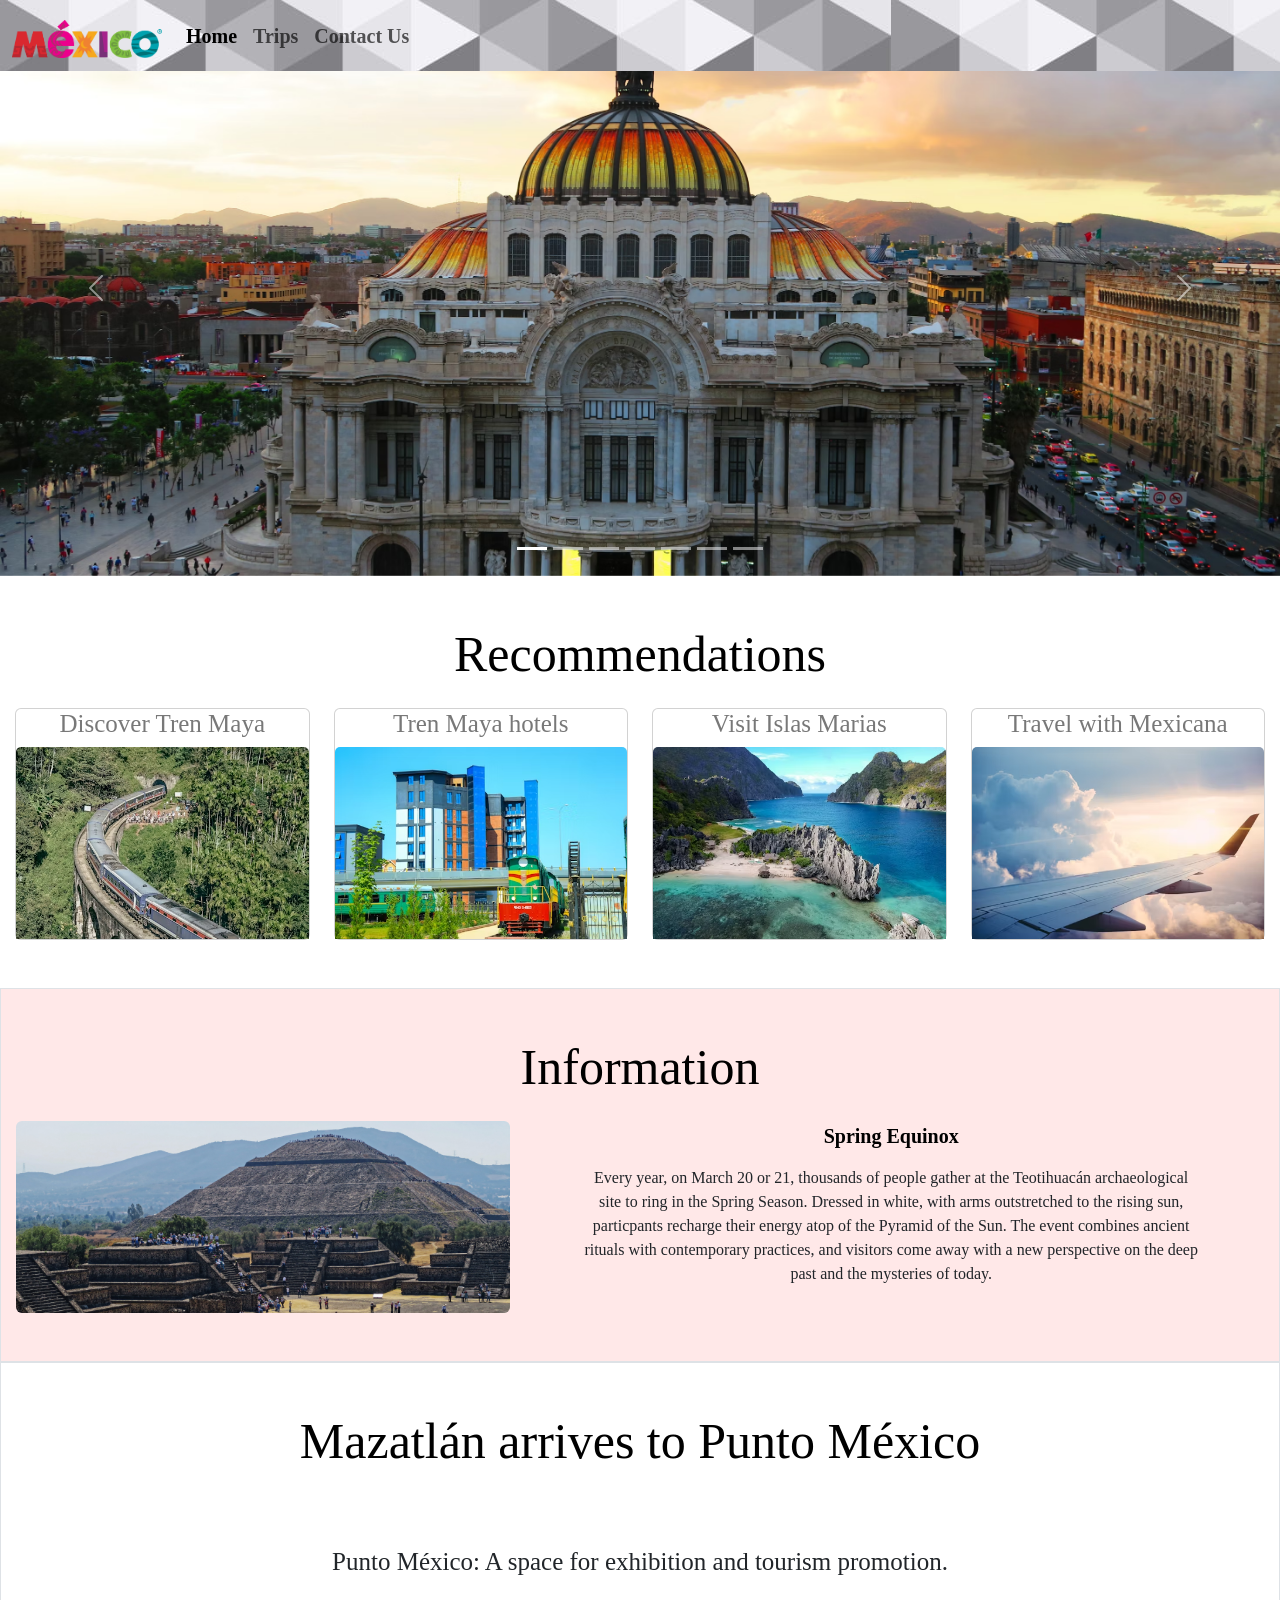
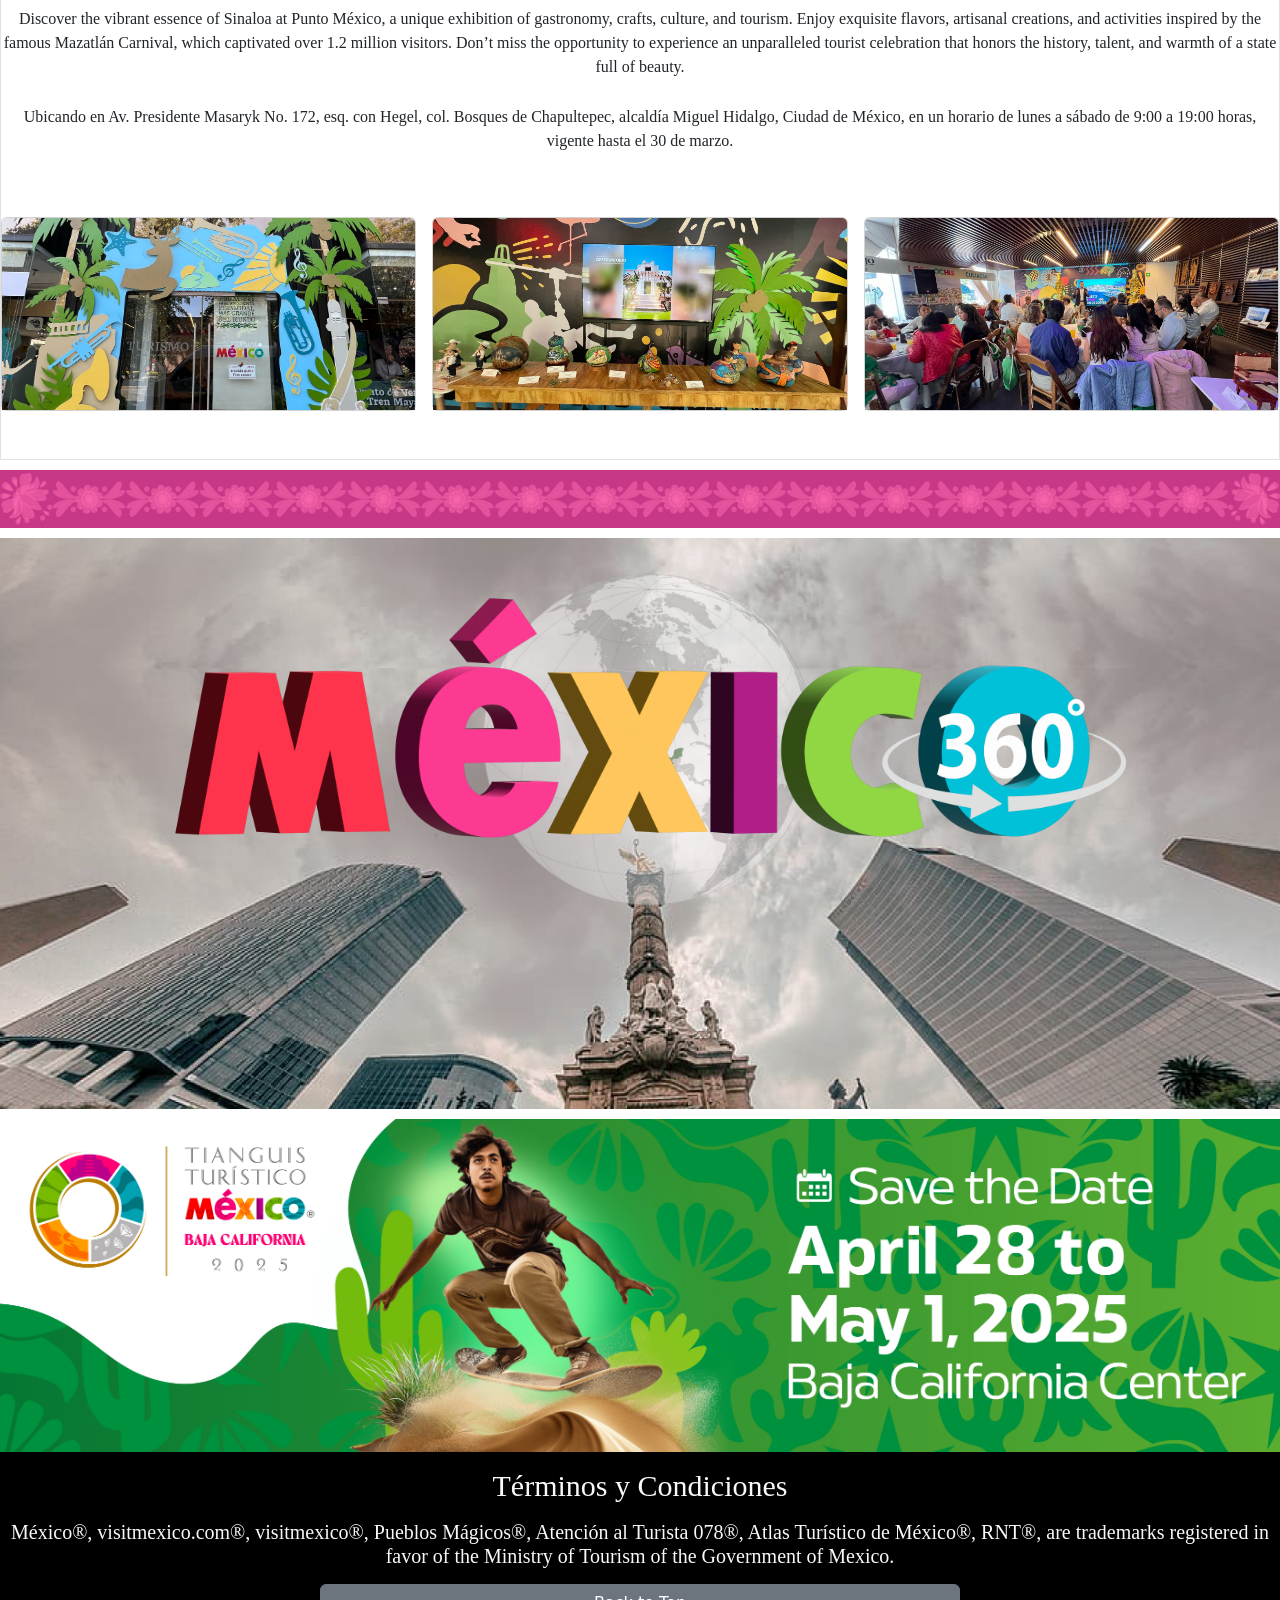
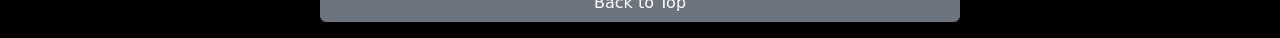
<file: index.html>
<!DOCTYPE html>
<html lang="en">
<head>
    <meta charset="UTF-8">
    <meta name="viewport" content="width=device-width, initial-scale=1.0">
    <title>Travel Mexico</title>
    <link href="https://cdn.jsdelivr.net/npm/bootstrap@5.3.0/dist/css/bootstrap.min.css" rel="stylesheet">
    <script src="script_index.js"></script>
    <link rel="stylesheet" href="styles_index.css">


</head>
<body>

    <!-- Navbar -->
    <nav class="navbar navbar-expand-lg navbar-light bg-light fixed-top">
        <div class="container-fluid">
            <a class="navbar-brand" href="index.html">
                <img src="Images/logo.png" alt="logo" width="150">
            </a>
            <button class="navbar-toggler" type="button" data-bs-toggle="collapse" data-bs-target="#navbarNav">
                <span class="navbar-toggler-icon"></span>
            </button>
            <div class="collapse navbar-collapse" id="navbarNav">
                <ul class="navbar-nav">
                    <li class="nav-item"><a class="nav-link active" href="index.html">Home</a></li>
                    <li class="nav-item"><a class="nav-link" href="trips.html">Trips</a></li>
                    <li class="nav-item"><a class="nav-link" href="contact.html">Contact Us</a></li>

                </ul>
            </div>
        </div>
    </nav>

    <!-- Hero Images(carousel) -->
    <div id="carousel1" class="carousel slide" data-bs-ride="carousel">
        <div class="carousel-indicators">
          <button type="button" data-bs-target="#carousel1" data-bs-slide-to="0" class="active" aria-current="true" aria-label="Slide 1"></button>
          <button type="button" data-bs-target="#carousel1" data-bs-slide-to="1" aria-label="Slide 2"></button>
          <button type="button" data-bs-target="#carousel1" data-bs-slide-to="2" aria-label="Slide 3"></button>
          <button type="button" data-bs-target="#carousel1" data-bs-slide-to="3" aria-label="Slide 4"></button>
          <button type="button" data-bs-target="#carousel1" data-bs-slide-to="4" aria-label="Slide 5"></button>
          <button type="button" data-bs-target="#carousel1" data-bs-slide-to="5" aria-label="Slide 6"></button>
          <button type="button" data-bs-target="#carousel1" data-bs-slide-to="6" aria-label="Slide 7"></button>
        </div>
        <div class="carousel-inner">
          <div class="carousel-item active">
            <img class="hero-img d-block w-100" src="Images/image1.avif" alt="First slide">
          </div>
          <div class="carousel-item">
            <img class="hero-img d-block w-100" src="Images/image2.avif" alt="Second slide">
          </div>
          <div class="carousel-item">
            <img class="hero-img d-block w-100" src="Images/image3.avif" alt="Third slide">
          </div>
          <div class="carousel-item">
            <img class="hero-img d-block w-100" src="Images/image4.avif" alt="Fourth slide">
          </div>
          <div class="carousel-item">
            <img class="hero-img d-block w-100" src="Images/image5.avif" alt="Fifth slide">
          </div>
          <div class="carousel-item">
            <img class="hero-img d-block w-100" src="Images/image6.avif" alt="Sixth slide">
          </div>
          <div class="carousel-item">
            <img class="hero-img d-block w-100" src="Images/image7.avif" alt="Seventh slide">
          </div>
          <button class="carousel-control-prev" type="button" data-bs-target="#carousel1" data-bs-slide="prev">
            <span class="carousel-control-prev-icon" aria-hidden="true"></span>
            <span class="visually-hidden">Previous</span>
          </button>
          <button class="carousel-control-next" type="button" data-bs-target="#carousel1" data-bs-slide="next">
            <span class="carousel-control-next-icon" aria-hidden="true"></span>
            <span class="visually-hidden">Next</span>
          </button>
      </div>

    </div>

    <!-- Recomendations (cards) -->
    <div class="recommendations-container py-5">
        <h2 class="text-center mb-4">Recommendations</h2>
        <div class="row row-cols-1 row-cols-sm-2 row-cols-md-2 row-cols-lg-4 g-4">
          <!-- Card 1 -->
          <div class="col">
            <div class="card">
                <h5 class="card-title">Discover Tren Maya</h5>
                <img src="Images/rec1.avif" class="card-img-top img-fluid" alt="Card Image 1">
            </div>
          </div>
      
          <!-- Card 2 -->
          <div class="col">
            <div class="card">
                <h5 class="card-title">Tren Maya hotels</h5>
                <img src="Images/rec2.avif" class="card-img-top img-fluid" alt="Card Image 2">
            </div>
          </div>
      
          <!-- Card 3 -->
          <div class="col">
            <div class="card">
                <h5 class="card-title">Visit Islas Marias</h5>
                <img src="Images/rec3.avif" class="card-img-top img-fluid" alt="Card Image 3">
            </div>
          </div>
      
          <!-- Card 4 -->
          <div class="col">
            <div class="card">
                <h5 class="card-title">Travel with Mexicana</h5>
                <img src="Images/rec4.avif" class="card-img-top img-fluid" alt="Card Image 4">
            </div>
          </div>
        </div>
      </div>

<!-- Information -->
    <div class="info-container py-5 border" >
        <h2 class="text-center mb-4">Information</h2>
        <div class="row row-cols-1 row-cols-sm-2 row-cols-md-2 row-cols-lg-2 g-2">
            <div class="info-img" >
                <img src="Images/info1.jpg" class="rounded card-img-top img-fluid" alt="Info Image 1">
            </div>
            <div class="info-text">
                <h5 class="info-head">Spring Equinox</h5>
                <p class="info-paragraph">Every year, on March 20 or 21, thousands of people gather at the Teotihuacán archaeological site to ring in the Spring Season. Dressed in white, with arms outstretched to the rising sun, particpants recharge their energy atop of the Pyramid of the Sun. The event combines ancient rituals with contemporary practices, and visitors come away with a new perspective on the deep past and the mysteries of today.</p>
            </div>
        </div>
    </div>

<!-- Mazatlan -->
    <div class="mazatlan-container py-5 border" >
        <h2 class="text-center mb-4">Mazatlán arrives to Punto México</h2>
        <div class="mazatlan-text py-5">
            <p class="mazatlan-head">Punto México: A space for exhibition and tourism promotion.</p>
            <p class="mazatlan-paragraph">Discover the vibrant essence of Sinaloa at Punto México, a unique exhibition of gastronomy, crafts, culture, and tourism. Enjoy exquisite flavors, artisanal creations, and activities inspired by the famous Mazatlán Carnival, which captivated over 1.2 million visitors. Don’t miss the opportunity to experience an unparalleled tourist celebration that honors the history, talent, and warmth of a state full of beauty.</p>
            <p class="mazatlan-paragraph">Ubicando en Av. Presidente Masaryk No. 172, esq. con Hegel, col. Bosques de Chapultepec, alcaldía Miguel Hidalgo, Ciudad de México, en un horario de lunes a sábado de 9:00 a 19:00 horas, vigente hasta el 30 de marzo.</p>
        </div>
        <div class="mazatlan-img row row-cols-1 row-cols-sm-2 row-cols-md-2 row-cols-lg-3 g-3">
        <!-- Card 1 -->
            <div class="col">
                <div class="card">
                    <img src="Images/m1.jpeg" class="card-img-top img-fluid" alt="Mazatlan 1">
                </div>
            </div>
            <!-- Card 2 -->
            <div class="col">
                <div class="card">
                    <img src="Images/m2.jpeg" class="card-img-top img-fluid" alt="Mazatlan 2">
                </div>
            </div>
        
            <!-- Card 3 -->
            <div class="col">
                <div class="card">
                    <img src="Images/m3.jpeg" class="card-img-top img-fluid" alt="Mazatlan 3">
                </div>
            </div>
        </div>
    </div>
    <!-- Final images + Footer -->
     <img src="Images/divider.jpg" class="divider img-fluid" alt="Banner Image">
     <img src="Images/mexico360.png" class="divider img-fluid" alt="Banner Image">
     <img src="Images/std.jpg" class="divider img-fluid" alt="Banner Image">
    
    <footer class="bg-black text-light py-3">
        <div class="f-container text-light text center">
            <p class="fp1 display-5 mb-3">Términos y Condiciones </p>
            <p class="fp2 display-5 mb-3">México®️, visitmexico.com®️, visitmexico®️, Pueblos Mágicos®️, Atención al Turista 078®️, Atlas Turístico de México®️, RNT®️, are trademarks registered in favor of the Ministry of Tourism of the Government of Mexico.</p>  
        </div>
        <div class="d-grid gap-2 col-6 mx-auto">
            <button onclick="toTop()" class="btn btn-secondary" type="button">Back to Top</button>
        </div>
    </footer>
    

<script src="https://cdn.jsdelivr.net/npm/bootstrap@5.3.0/dist/js/bootstrap.bundle.min.js"></script>
</body>
</html>
</file>
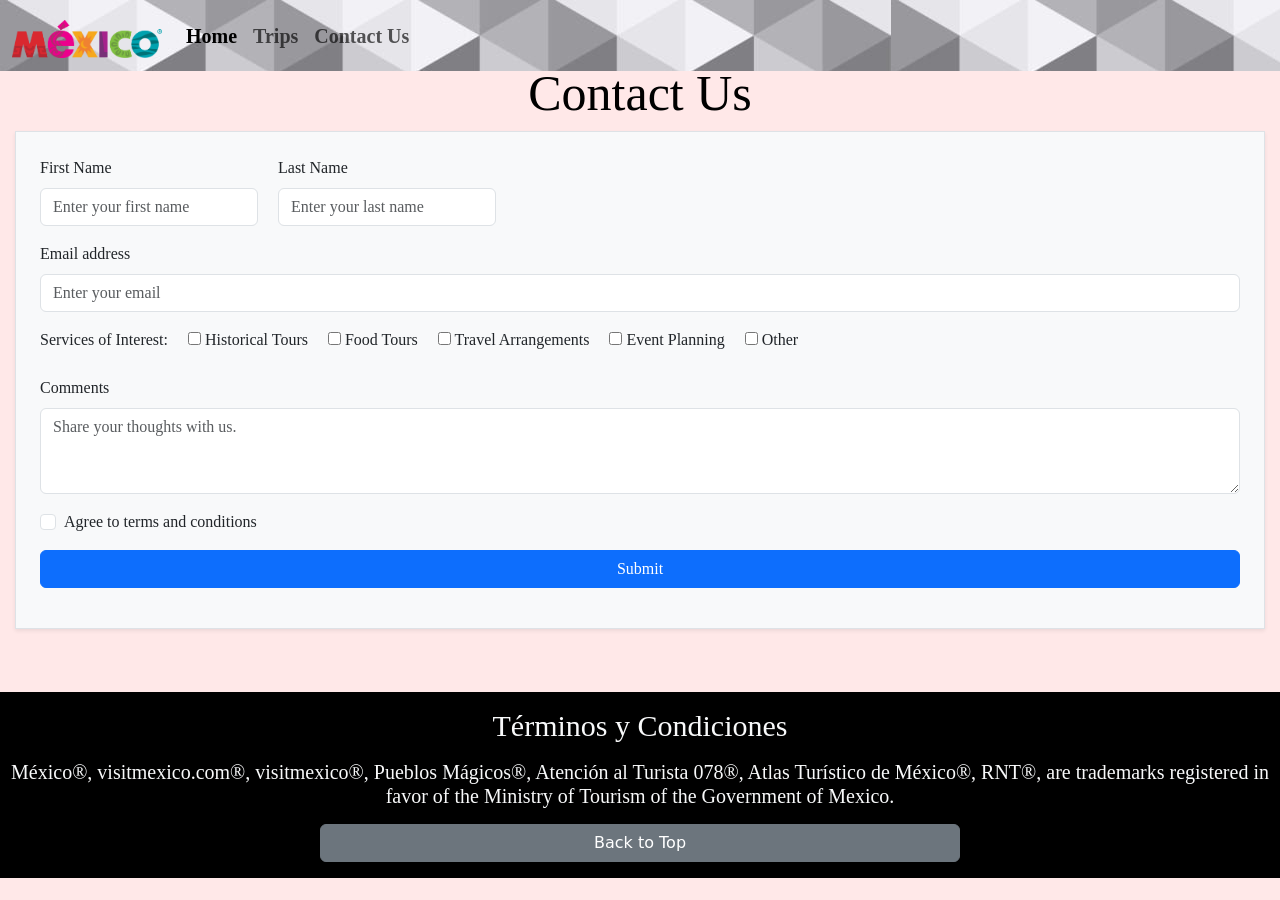
<file: contact.html>
<!DOCTYPE html>
<html lang="en">
<head>
    <meta charset="UTF-8">
    <meta name="viewport" content="width=device-width, initial-scale=1.0">
    <title>Travel Mexico</title>
    <link href="https://cdn.jsdelivr.net/npm/bootstrap@5.3.0/dist/css/bootstrap.min.css" rel="stylesheet">
    <script src="script_contact.js"></script>
    <link rel="stylesheet" href="styles_contact.css">

</head>
<body>

<!-- Navbar -->
<nav class="navbar navbar-expand-lg navbar-light bg-light fixed-top">
    <div class="container-fluid">
        <a class="navbar-brand" href="index.html">
            <img src="Images/logo.png" alt="logo" width="150">
        </a>
    <button class="navbar-toggler" type="button" data-bs-toggle="collapse" data-bs-target="#navbarNav">
            <span class="navbar-toggler-icon"></span>
        </button>
        <div class="collapse navbar-collapse" id="navbarNav">
            <ul class="navbar-nav">
                <li class="nav-item"><a class="nav-link active" href="index.html">Home</a></li>
                <li class="nav-item"><a class="nav-link" href="trips.html">Trips</a></li>
                <li class="nav-item"><a class="nav-link" href="contact.html">Contact Us</a></li>

            </ul>
        </div>
    </div>
</nav>

    <!-- Login Form -->
    <div class="form-container py-5">
        <h2 class="text-center">Contact Us</h2>
        <form class="border p-4 shadow-sm bg-light needs-validation">
            <div class = "mb-3 p-0 form-check form-check-inline">
                <label for="name" class="form-label">First Name</label>
                <input type="text" class="form-control" id="name" placeholder="Enter your first name" required>
            </div>
            <div class = "mb-3 p-0 form-check form-check-inline">
                <label for="name" class="form-label">Last Name</label>
                <input type="text" class="form-control" id="name" placeholder="Enter your last name" required>
            </div>
            <div class="mb-3">
                <label for="email" class="form-label">Email address</label>
                <input type="email" class="form-control" id="email" placeholder="Enter your email" required>
            </div>
            <div class="mb-3" style="display: flex; gap: 20px;">
                <label for="services" class="form-label">Services of Interest:</label>
                <label><input type="checkbox" name="services"> Historical Tours</label>
                <label><input type="checkbox" name="services"> Food Tours</label>
                <label><input type="checkbox" name="services"> Travel Arrangements</label>
                <label><input type="checkbox" name="services"> Event Planning</label>
                <label><input type="checkbox" name="services"> Other</label>
              </div>
            <div class="mb-3">
                <label for="comments" class="form-label">Comments</label>
                <textarea type="comments" class="form-control" id="comments" placeholder="Share your thoughts with us." rows="3"></textarea>
            <div class = "form-check mt-3 mb-3">
                <input class="form-check-input" type="checkbox" value="" id="flexCheckDefault" required>
                <label class="form-check-label" for="flexCheckDefault"> Agree to terms and conditions
            </div>
            <button type="submit" class="btn btn-primary w-100">Submit</button>
            </div>
        </form>
    </div>

    <!-- Footer -->
    <footer class="bg-black text-light py-3">
        <div class="f-container text-light text center">
            <p class="fp1 display-5 mb-3">Términos y Condiciones </p>
            <p class="fp2 display-5 mb-3">México®️, visitmexico.com®️, visitmexico®️, Pueblos Mágicos®️, Atención al Turista 078®️, Atlas Turístico de México®️, RNT®️, are trademarks registered in favor of the Ministry of Tourism of the Government of Mexico.</p>  
        </div>
        <div class="d-grid gap-2 col-6 mx-auto">
            <button onclick="toTop()" class="btn btn-secondary" type="button">Back to Top</button>
        </div>

    </footer>

<script src="https://cdn.jsdelivr.net/npm/bootstrap@5.3.0/dist/js/bootstrap.bundle.min.js"></script>    
</body>
</html>
</file>
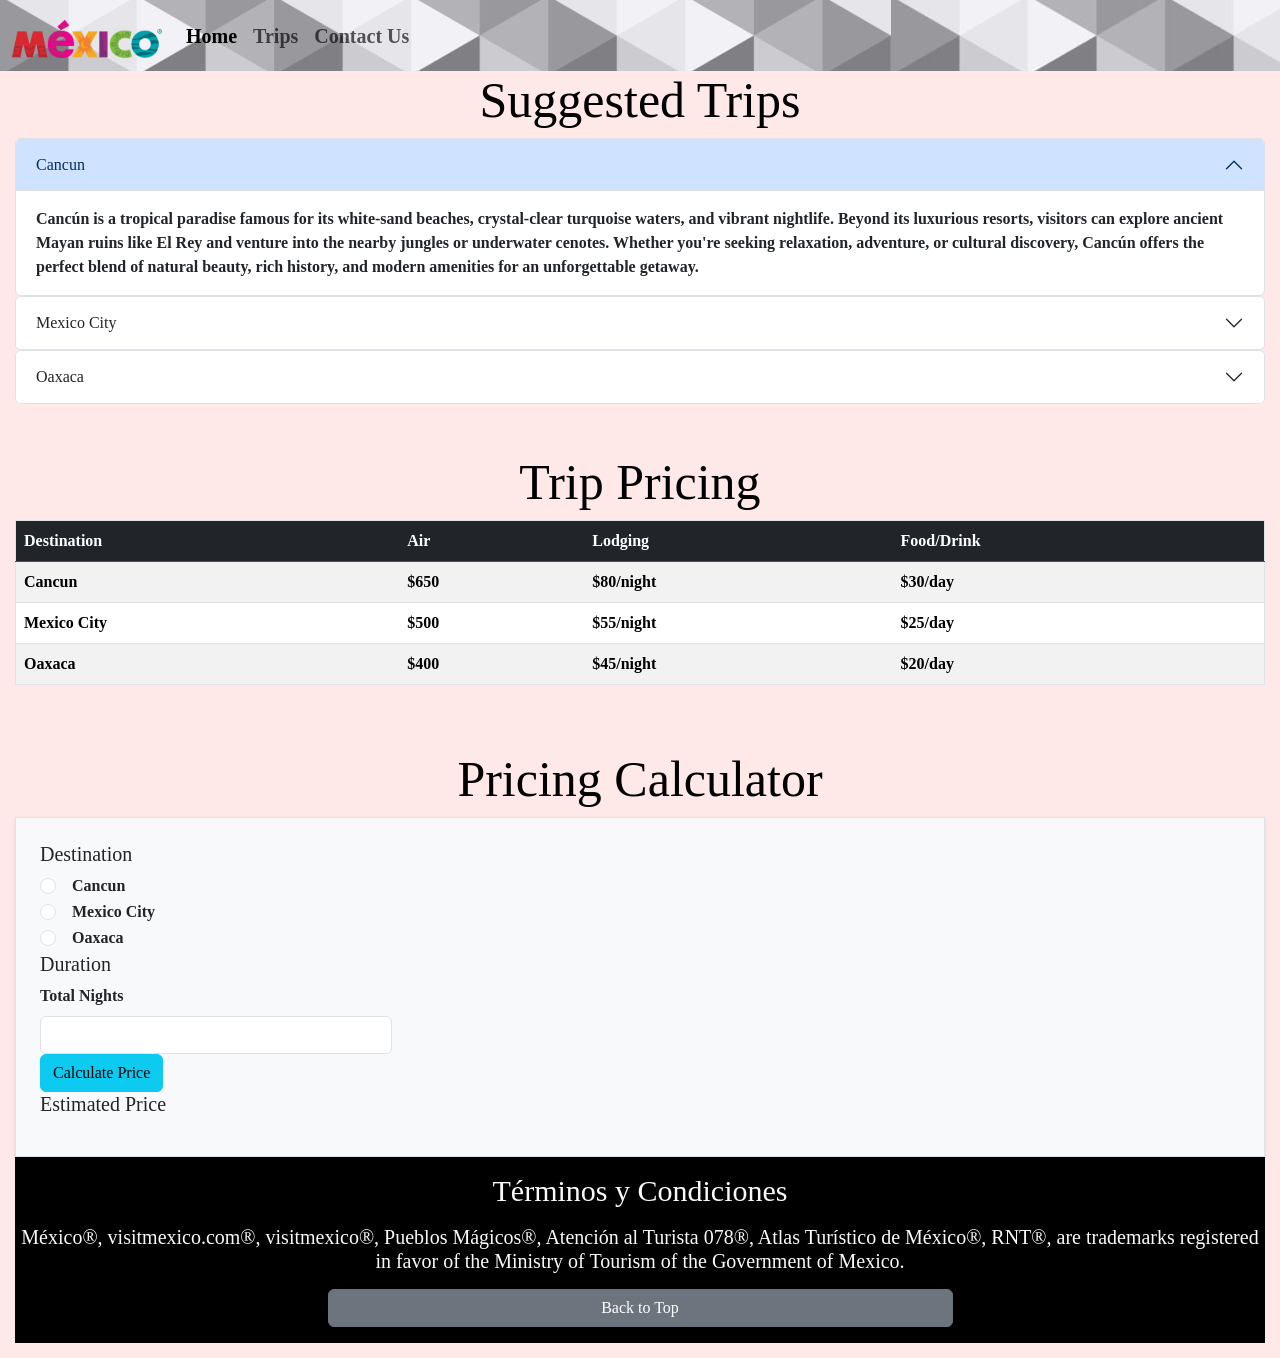
<file: trips.html>
<!DOCTYPE html>
<html lang="en">
<head>
    <meta charset="UTF-8">
    <meta name="viewport" content="width=device-width, initial-scale=1.0">
    <title>Travel Mexico</title>
    <link href="https://cdn.jsdelivr.net/npm/bootstrap@5.3.0/dist/css/bootstrap.min.css" rel="stylesheet">
    <script src="script_trips.js"></script>
    <link rel="stylesheet" href="styles_trips.css">
</head>
  
<!-- Navbar -->
    <nav class="navbar navbar-expand-lg navbar-light bg-light fixed-top">
        <div class="container-fluid">
          <a class="navbar-brand" href="index.html">
            <img src="Images/logo.png" alt="logo" width="150">
        </a>
        <button class="navbar-toggler" type="button" data-bs-toggle="collapse" data-bs-target="#navbarNav">
                <span class="navbar-toggler-icon"></span>
            </button>
            <div class="collapse navbar-collapse" id="navbarNav">
                <ul class="navbar-nav">
                    <li class="nav-item"><a class="nav-link active" href="index.html">Home</a></li>
                    <li class="nav-item"><a class="nav-link" href="trips.html">Trips</a></li>
                    <li class="nav-item"><a class="nav-link" href="contact.html">Contact Us</a></li>

                </ul>
            </div>
        </div>
    </nav>

<body>

<!-- Bootstrap 5.3 Accordion Example -->
<div class="accordion" id="accordion1">
    <h2 class="text-center">Suggested Trips</h2>

    <div class="accordion-item">
      <h2 class="accordion-header" id="headingOne">
        <button class="accordion-button" type="button" data-bs-toggle="collapse" data-bs-target="#collapseOne" aria-expanded="true" aria-controls="collapseOne">
          Cancun
        </button>
      </h2>
      <div id="collapseOne" class="accordion-collapse collapse show" aria-labelledby="headingOne" data-bs-parent="#accordionExample">
        <div class="accordion-body">
          <strong>Cancún is a tropical paradise famous for its white-sand beaches, crystal-clear turquoise waters, and vibrant nightlife. Beyond its luxurious resorts, visitors can explore ancient Mayan ruins like El Rey and venture into the nearby jungles or underwater cenotes. Whether you're seeking relaxation, adventure, or cultural discovery, Cancún offers the perfect blend of natural beauty, rich history, and modern amenities for an unforgettable getaway.
        </div>
      </div>
    </div>
  
    <div class="accordion-item">
      <h2 class="accordion-header" id="headingTwo">
        <button class="accordion-button collapsed" type="button" data-bs-toggle="collapse" data-bs-target="#collapseTwo" aria-expanded="false" aria-controls="collapseTwo">
          Mexico City
        </button>
      </h2>
      <div id="collapseTwo" class="accordion-collapse collapse" aria-labelledby="headingTwo" data-bs-parent="#accordionExample">
        <div class="accordion-body">
          <strong>Mexico City is a vibrant and dynamic destination that seamlessly blends rich history with modern energy. Visitors can explore ancient Aztec ruins, stroll through colorful neighborhoods like Coyoacán, and marvel at world-class art in museums such as the Museo Frida Kahlo and the Palacio de Bellas Artes. With its renowned culinary scene, bustling markets, and lively plazas, Mexico City offers a captivating experience for every type of traveler.
        </div>
      </div>
    </div>
  
    <div class="accordion-item">
      <h2 class="accordion-header" id="headingThree">
        <button class="accordion-button collapsed" type="button" data-bs-toggle="collapse" data-bs-target="#collapseThree" aria-expanded="false" aria-controls="collapseThree">
          Oaxaca
        </button>
      </h2>
      <div id="collapseThree" class="accordion-collapse collapse" aria-labelledby="headingThree" data-bs-parent="#accordionExample">
        <div class="accordion-body">
          <strong>Oaxaca, Mexico, is a captivating destination known for its rich indigenous culture, stunning colonial architecture, and world-famous cuisine. Travelers can explore vibrant markets, ancient Zapotec ruins like Monte Albán, and colorful festivals that bring the city to life year-round. From savoring traditional mole dishes to discovering artisan crafts in nearby villages, Oaxaca offers a deeply authentic and unforgettable experience for visitors seeking culture, history, and natural beauty.
        </div>
      </div>
    </div>
  </div>

      <!-- Trip Price Table -->
      <div class="table-container py-5">
        <h2 class="text-center">Trip Pricing</h2>
        <div class="table-responsive">
            <table class="table table-striped table-hover border">
                <thead class="table-dark">
                    <tr>
                        <th>Destination</th>
                        <th>Air</th>
                        <th>Lodging</th>
                        <th>Food/Drink</th>
                    </tr>
                </thead>
                <tbody>
                    <tr>
                        <td>Cancun</td>
                        <td>$650</td>
                        <td>$80/night</td>
                        <td>$30/day</td>
                    </tr>
                    <tr>
                        <td>Mexico City</td>
                        <td>$500</td>
                        <td>$55/night</td>
                        <td>$25/day</td>
                    </tr>
                    <tr>
                        <td>Oaxaca</td>
                        <td>$400</td>
                        <td>$45/night</td>
                        <td>$20/day</td>
                </tbody>
            </table>
        </div>
    </div>

    <!-- Price Calculator (Form) -->
    <!-- Login Form -->
    <div class="form-container">
        <h2 class="text-center ">Pricing Calculator</h2>
        <form class="border p-4 shadow-sm bg-light">
            <h5 class="">Destination</h5>
            <div class="form-check">
                <input type="radio" class="form-check-input form-check-inline" id="radio1" name="destination" value="Cancun">Cancun
                <label class="form-check-label" for="radio1"></label>
              </div>
              <div class="form-check">
                <input type="radio" class="form-check-input form-check-inline" id="radio2" name="destination" value="Mexico">Mexico City
                <label class="form-check-label" for="radio2"></label>
              </div>
              <div class="form-check">
                <input type="radio" class="form-check-input form-check-inline" id="radio3" name="destination" value="Oaxaca">Oaxaca
                <label class="form-check-label" for="radio3"></label>
              </div>            
            <h5 class="">Duration</h5>
            <div data-mdb-input-init class="form-outline" style="width: 22rem;">
                <label class="form-label" for="numDays">Total Nights</label>
                <input min="1" type="number" id="numDays" class="form-control" />
            </div>
            <button onclick= "calculateCost()" type="button" class="btn btn-info">Calculate Price</button>

            <h5 class="">Estimated Price</h5>
            <p id="result">  </p>


        </form>
    </div>



    <!-- Footer -->
    <footer class="bg-black text-light py-3">
        <div class="f-container text-light text center">
            <p class="fp1 display-5 mb-3">Términos y Condiciones </p>
            <p class="fp2 display-5 mb-3">México®️, visitmexico.com®️, visitmexico®️, Pueblos Mágicos®️, Atención al Turista 078®️, Atlas Turístico de México®️, RNT®️, are trademarks registered in favor of the Ministry of Tourism of the Government of Mexico.</p>  
        </div>
        <div class="d-grid gap-2 col-6 mx-auto">
            <button onclick="toTop()" class="btn btn-secondary" type="button">Back to Top</button>
        </div>

    </footer>

<script src="https://cdn.jsdelivr.net/npm/bootstrap@5.3.0/dist/js/bootstrap.bundle.min.js"></script>
</body>
</html>
</file>
<file: styles_index.css>
/* Navigation Bar */
.navbar-brand {
    color: #000000;
    font-family: 'georgia', serif;
    font-size: 30px;
    font-weight: bold;
}

.navbar {
    font-weight: bold;
    background-image: url("Images/nav1.jpg");
}

.navbar-nav {
    color: #ffe8e8;
    font-family: 'georgia', serif;
    font-size: 20px;
    font-weight: bold;
}

/* Carousel */
.recommendations-container {
    padding: 15px;
}
h2 {
    color: #000000;
    font-family: 'georgia', serif;
    font-size: 50px;
    text-align: center; 
}

.hero-img {
    width: 100%;
    height: 45vw;
    object-fit: cover;
}

/* Cards */
.card-title {
    color: #787878;
    font-family: 'georgia', serif;
    font-size: 25px;
    text-align: center;
}

.card-img-top {
    width: 100%;
    height: 15vw;
    object-fit: cover;
}

/* Information Section */
.info-container {
    background-color: #ffe8e8;
    padding: 15px
}

.info-img {
    width: 40%;
}

.info-text {
    margin:auto;
    width: 50%;
    border: 3px
    padding: 10px;
}

.info-head {
    text-align: center;
    color: #000000;
    font-family: 'georgia', serif;
    font-size: 20px;
    font-weight: bold;

}
.info-paragraph {
    font-family: 'georgia', serif;
    padding-top: 10px;
    display: flex;
    text-align: center;
    align-items: center;
}

/* Mazatlan */
.mazatlan-text {
    align-items: center;
    text-align: center;
}

.mazatlan-head {
    font-family: 'georgia', serif;
    font-size: 25px;
}

.mazatlan-paragraph {
    font-family: 'georgia', serif;
    padding-top: 10px;
    text-align: center;
}

/* Footer */
.divider {
    padding-top: 10px;
}

.fp1 {
    font-family: 'georgia', serif;
    font-size: 30px;
    text-align: center;
}

.fp2 {
    font-family: 'georgia', serif;
    font-size: 20px;
    text-align: center;    
}
</file>
<file: styles_contact.css>
/* General */
body {
    background-color: #ffe8e8;
}

h2 {
    color: #000000;
    font-family: 'georgia', serif;
    font-size: 50px;
    text-align: center; 
}

.form-container {
  margin: 15px;
  background-color: #ffe8e8;
  box-sizing: border-box;
  font-family: 'georgia', serif;
}
/* Navigation Bar */
.navbar-brand {
    color: #000000;
    font-family: 'georgia', serif;
    font-size: 30px;
    font-weight: bold;
}

.navbar {
    font-weight: bold;
    background-image: url("Images/nav1.jpg");
}

.navbar-nav {
    color: #ffe8e8;
    font-family: 'georgia', serif;
    font-size: 20px;
    font-weight: bold;
}

/* Footer */
.divider {
  padding-top: 10px;
}

.fp1 {
  font-family: 'georgia', serif;
  font-size: 30px;
  text-align: center;
}

.fp2 {
  font-family: 'georgia', serif;
  font-size: 20px;
  text-align: center;    
}
</file>
<file: styles_trips.css>
/* General */
body {
    margin: 15px;
    background-color: #ffe8e8;
    box-sizing: border-box;
    font-family: 'georgia', serif;
}

h2 {
  color: #000000;
  font-family: 'georgia', serif;
  font-size: 50px;
  text-align: center; 
}

/* Navigation Bar */
.navbar-brand {
  color: #000000;
  font-family: 'georgia', serif;
  font-size: 30px;
  font-weight: bold;
}

.navbar {
  font-weight: bold;
  background-image: url("Images/nav1.jpg");
}

.navbar-nav {
  color: #ffe8e8;
  font-family: 'georgia', serif;
  font-size: 20px;
  font-weight: bold;
}

/* Accordion */
.accordion {
    background-color: #ffe8e8;
    margin-top: 70px;
}

/* Table */
.table-container {
    background-color: #ffe8e8;
}

/* Pricing Calculator */
.form-container {
    background-color: #ffe8e8;
}

/* Footer */
.divider {
  padding-top: 10px;
}

.fp1 {
  font-family: 'georgia', serif;
  font-size: 30px;
  text-align: center;
}

.fp2 {
  font-family: 'georgia', serif;
  font-size: 20px;
  text-align: center;    
}
</file>
